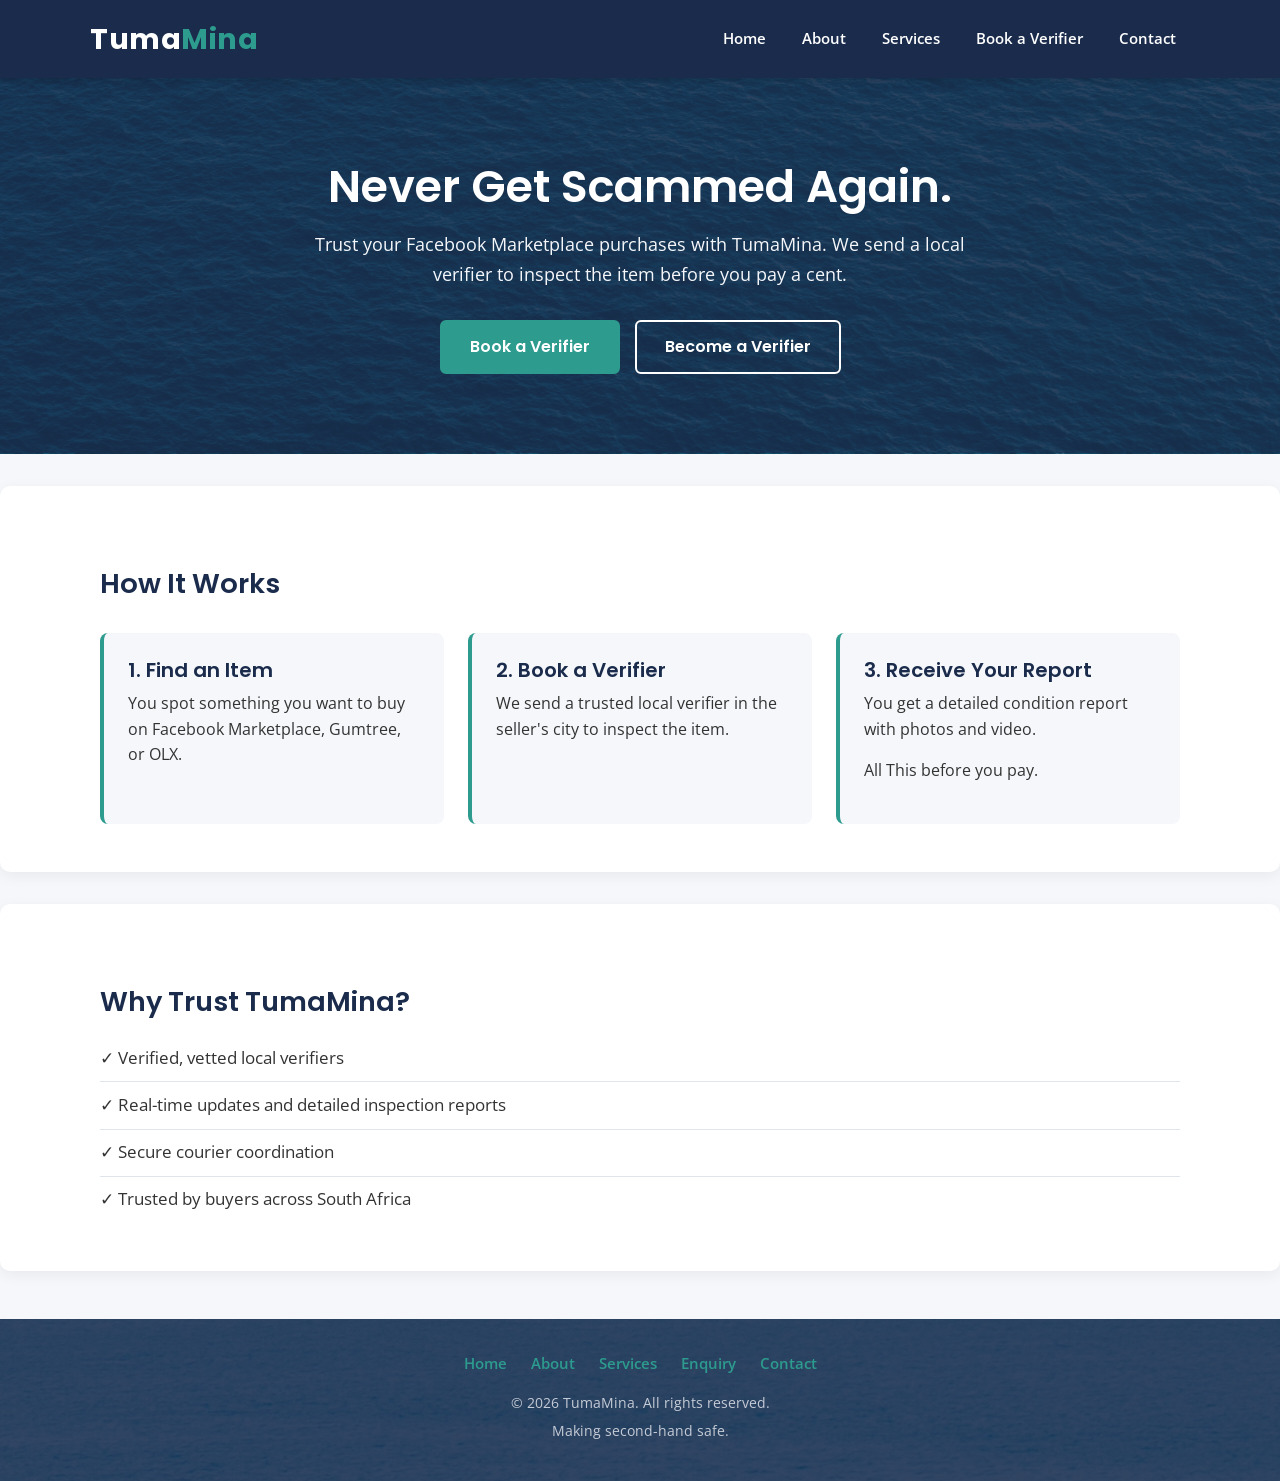
<file: OneDrive - ADvTECH Ltd/To do List Term 2/Web Development (Introduction) WEDE5020/TumaMina_Website/index.html>
<!DOCTYPE html>
<html lang="en">
    <!-- index.html - TumaMina index - Part 2 -->
<head>
    <meta charset="UTF-8">
    <meta http-equiv="X-UA-Compatible" content="IE=edge">
    <meta name="viewport" content="width=device-width, initial-scale=1.0">
    <title>TumaMina | Never Get Scammed Again</title>
    <meta name="description" content="TumaMina is a trust and verification service for online marketplaces in South Africa. We inspect items before you pay.">
    <meta name="keywords" content="TumaMina, verification, Facebook Marketplace, second-hand, South Africa, safe trading">
    <!-- Google Fonts -->
    <link rel="preconnect" href="https://fonts.googleapis.com">
    <link rel="preconnect" href="https://fonts.gstatic.com" crossorigin>
    <link href="https://fonts.googleapis.com/css2?family=Open+Sans:wght@400;600&family=Poppins:wght@400;600;700&display=swap" rel="stylesheet">
    <!-- External Stylesheet -->
    <link rel="stylesheet" href="css/style.css">
</head>
<body>

    <!-- ===== HEADER / NAVIGATION ===== -->
    <header>
        <div class="container">
            <div class="logo">
                <a href="index.html">Tuma<span>Mina</span></a>
            </div>
            <nav>
                <ul>
                    <li><a href="index.html">Home</a></li>
                    <li><a href="about.html">About</a></li>
                    <li><a href="services.html">Services</a></li>
                    <li><a href="enquiry.html">Book a Verifier</a></li>
                    <li><a href="contact.html">Contact</a></li>
                </ul>
            </nav>
        </div>
    </header>

    <!-- ===== MAIN CONTENT ===== -->
    <main>

        <!-- Hero Section -->
        <section class="hero">
            <div class="container">
                <h1>Never Get Scammed Again.</h1>
                <p>Trust your Facebook Marketplace purchases with TumaMina. We send a local verifier to inspect the item before you pay a cent.</p>
                <div class="hero-buttons">
                    <a href="enquiry.html" class="btn btn-primary">Book a Verifier</a>
                    <a href="contact.html" class="btn btn-secondary">Become a Verifier</a>
                </div>
            </div>
        </section>

        <!-- How It Works -->
        <section class="content-section">
            <div class="container">
                <h2>How It Works</h2>
                <div class="steps">
                    <div class="step">
                        <h3>1. Find an Item</h3>
                        <p>You spot something you want to buy on Facebook Marketplace, Gumtree, or OLX.</p>
                    </div>
                    <div class="step">
                        <h3>2. Book a Verifier</h3>
                        <p>We send a trusted local verifier in the seller's city to inspect the item.</p>
                    </div>
                    <div class="step">
                        <h3>3. Receive Your Report</h3>
                        <p>You get a detailed condition report with photos and video. </p> <p>All This before you pay.</p>
                    </div>
                </div>
            </div>
        </section>

        <!-- Why Trust Us -->
        <section class="content-section">
            <div class="container">
                <h2>Why Trust TumaMina?</h2>
                <ul class="trust-list">
                    <li>✓ Verified, vetted local verifiers</li>
                    <li>✓ Real-time updates and detailed inspection reports</li>
                    <li>✓ Secure courier coordination</li>
                    <li>✓ Trusted by buyers across South Africa</li>
                </ul>
            </div>
        </section>

    </main>

    <!-- ===== FOOTER ===== -->
    <footer>
        <div class="container">
            <div class="footer-links">
                <a href="index.html">Home</a>
                <a href="about.html">About</a>
                <a href="services.html">Services</a>
                <a href="enquiry.html">Enquiry</a>
                <a href="contact.html">Contact</a>
            </div>
            <p>&copy; 2026 TumaMina. All rights reserved.</p>
            <p>Making second-hand safe.</p>
        </div>
    </footer>

</body>
</html>
</file>
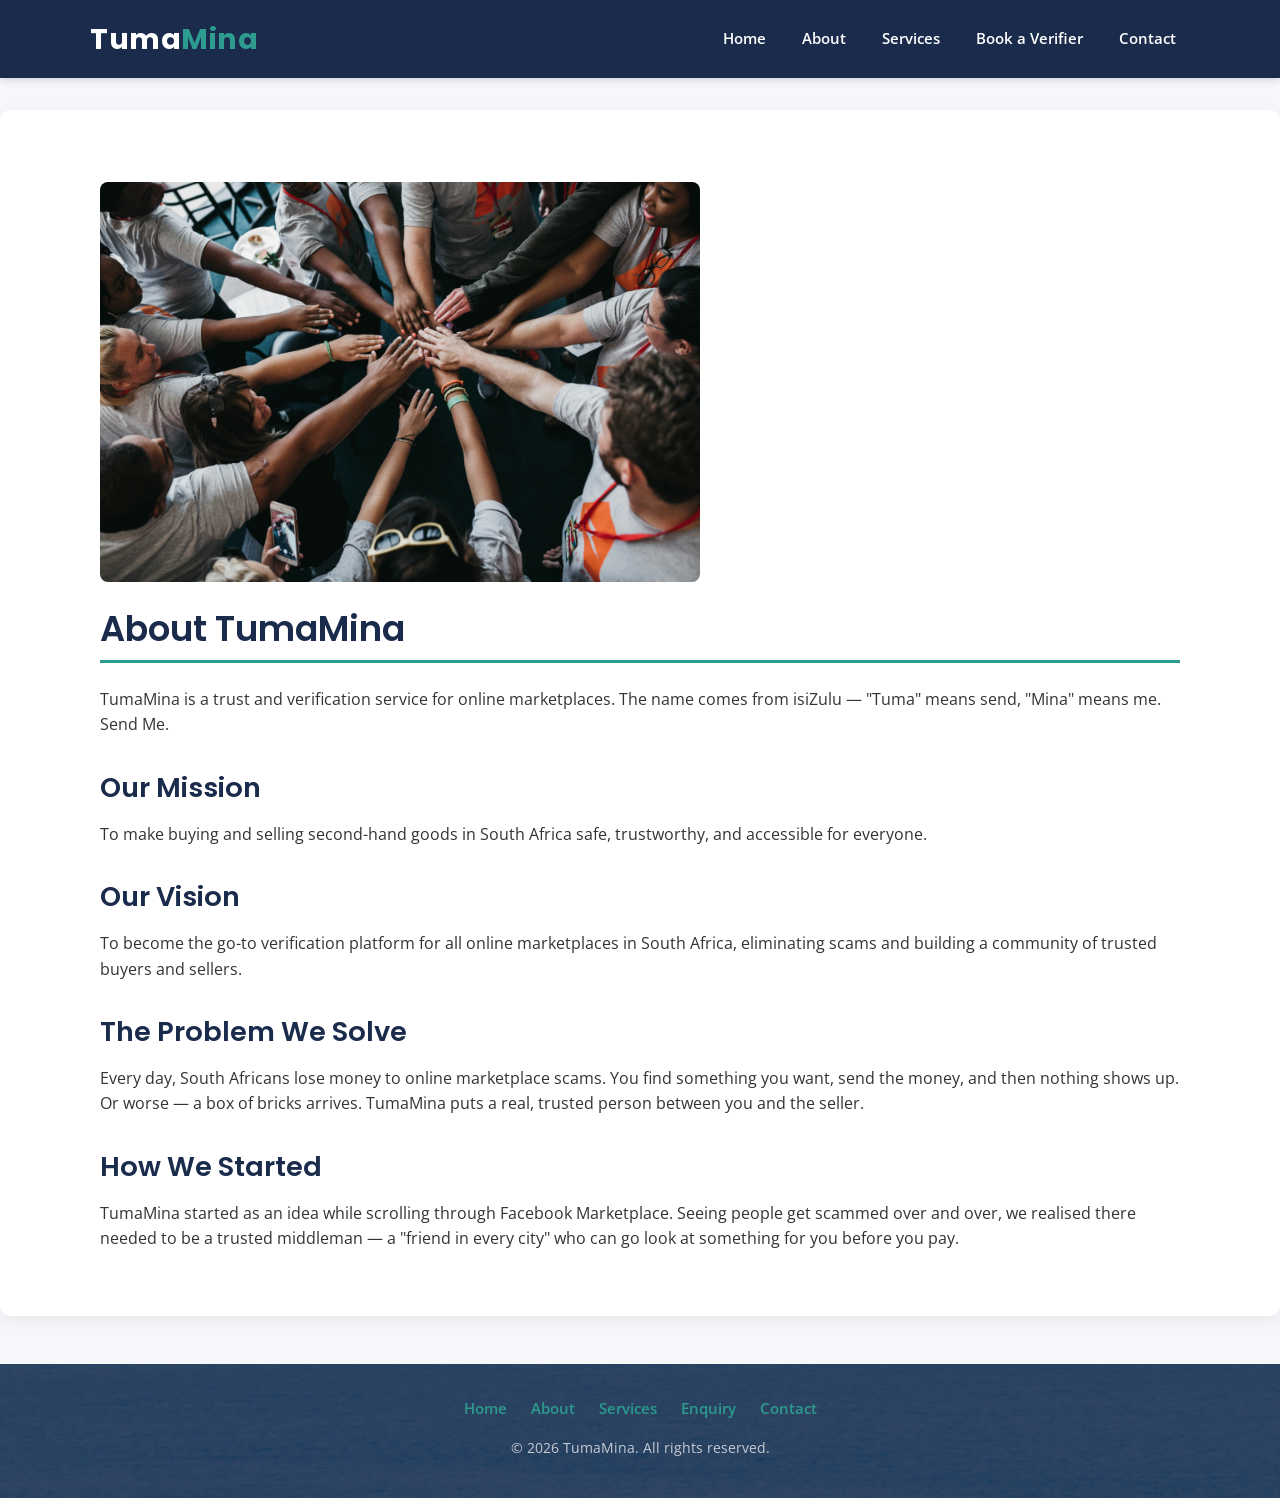
<file: OneDrive - ADvTECH Ltd/To do List Term 2/Web Development (Introduction) WEDE5020/TumaMina_Website/about.html>
<!DOCTYPE html>
<html lang="en">
    <!-- index.html - TumaMina about - Part 1 -->
<head>
    <meta name="author" content="Neo Praise Mahlangu">
    <meta charset="UTF-8">
    <meta http-equiv="X-UA-Compatible" content="IE=edge">
    <meta name="viewport" content="width=device-width, initial-scale=1.0">
    <title>About Us | TumaMina</title>
    <meta name="description" content="Learn about TumaMina, the trust and verification service making online marketplaces safe in South Africa.">
    <link rel="preconnect" href="https://fonts.googleapis.com">
    <link rel="preconnect" href="https://fonts.gstatic.com" crossorigin>
    <link href="https://fonts.googleapis.com/css2?family=Open+Sans:wght@400;600&family=Poppins:wght@400;600;700&display=swap" rel="stylesheet">
    <link rel="stylesheet" href="css/style.css">
</head>
<body>

    <header>
        <div class="container">
            <div class="logo">
                <a href="index.html">Tuma<span>Mina</span></a>
            </div>
            <nav>
                <ul>
                    <li><a href="index.html">Home</a></li>
                    <li><a href="about.html">About</a></li>
                    <li><a href="services.html">Services</a></li>
                    <li><a href="enquiry.html">Book a Verifier</a></li>
                    <li><a href="contact.html">Contact</a></li>
                </ul>
            </nav>
        </div>
    </header>

    <main>
        <section class="content-section">
            <div class="container">
                <img src="images/team.jpg" alt="TumaMina verifier inspecting an item" class="page-image">
                <h1>About TumaMina</h1>
                <p>TumaMina is a trust and verification service for online marketplaces. The name comes from isiZulu — "Tuma" means send, "Mina" means me. Send Me.</p>

                <h2>Our Mission</h2>
                <p>To make buying and selling second-hand goods in South Africa safe, trustworthy, and accessible for everyone.</p>

                <h2>Our Vision</h2>
                <p>To become the go-to verification platform for all online marketplaces in South Africa, eliminating scams and building a community of trusted buyers and sellers.</p>

                <h2>The Problem We Solve</h2>
                <p>Every day, South Africans lose money to online marketplace scams. You find something you want, send the money, and then nothing shows up. Or worse — a box of bricks arrives. TumaMina puts a real, trusted person between you and the seller.</p>

                <h2>How We Started</h2>
                <p>TumaMina started as an idea while scrolling through Facebook Marketplace. Seeing people get scammed over and over, we realised there needed to be a trusted middleman — a "friend in every city" who can go look at something for you before you pay.</p>
            </div>
        </section>
    </main>

    <footer>
        <div class="container">
            <div class="footer-links">
                <a href="index.html">Home</a>
                <a href="about.html">About</a>
                <a href="services.html">Services</a>
                <a href="enquiry.html">Enquiry</a>
                <a href="contact.html">Contact</a>
            </div>
            <p>&copy; 2026 TumaMina. All rights reserved.</p>
        </div>
    </footer>

</body>
</html>
</file>
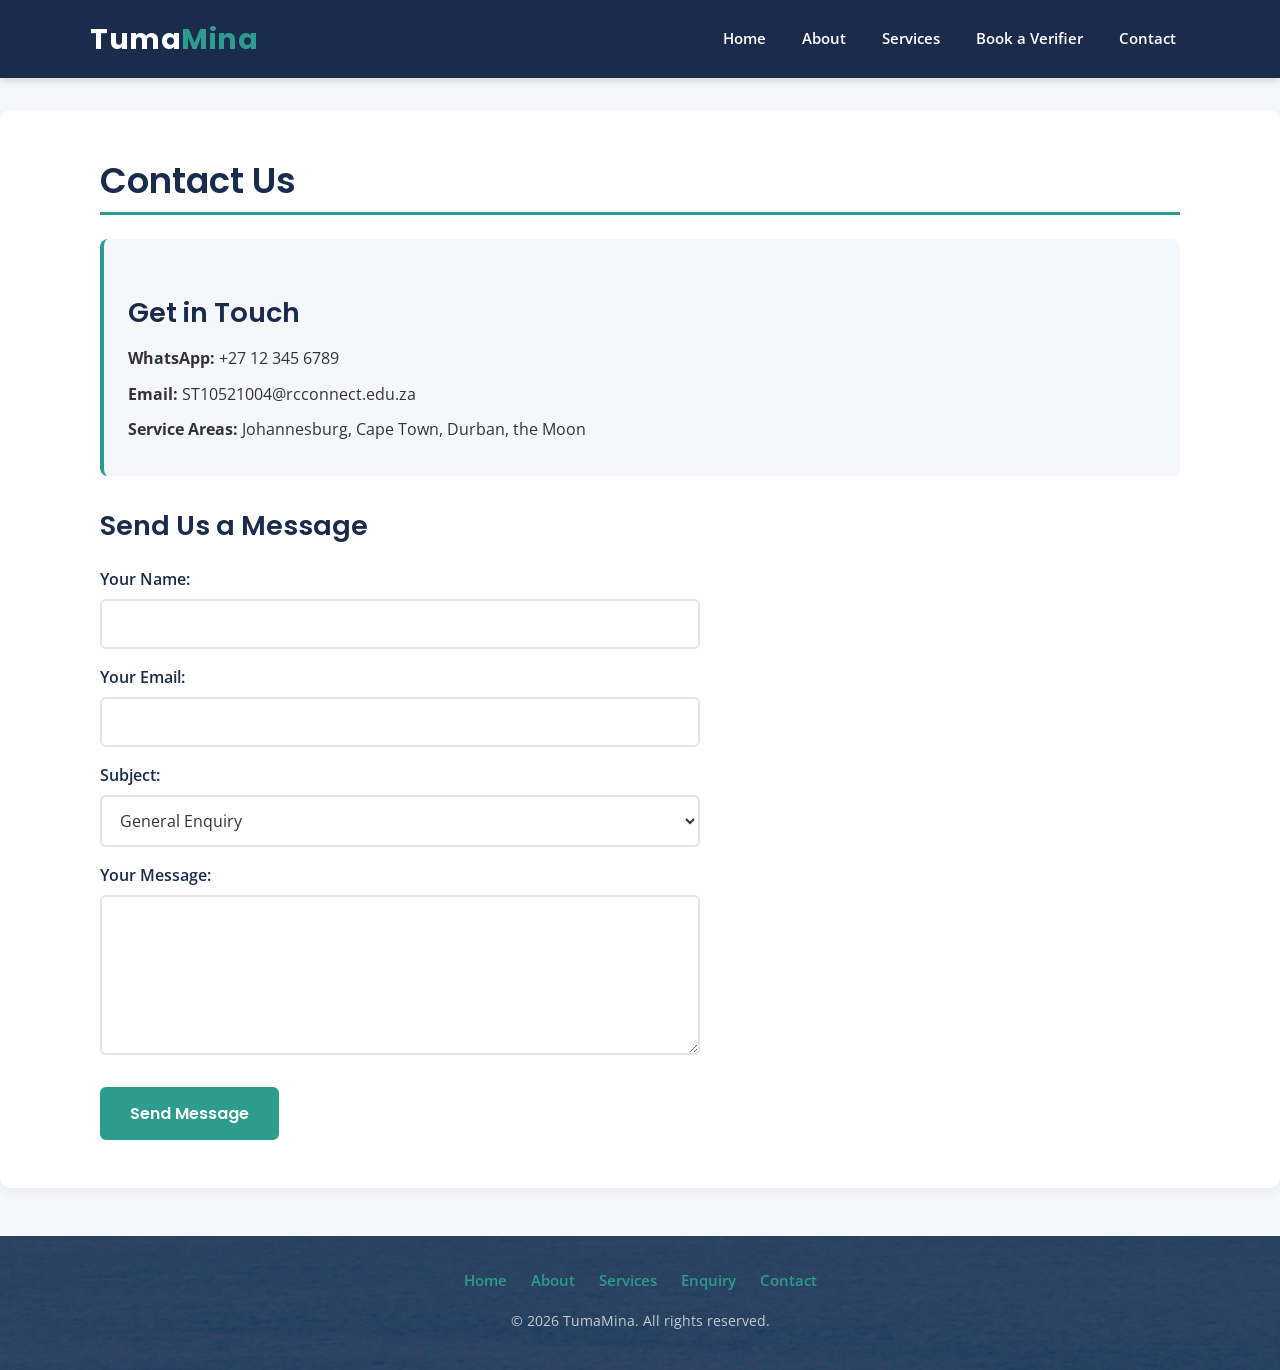
<file: OneDrive - ADvTECH Ltd/To do List Term 2/Web Development (Introduction) WEDE5020/TumaMina_Website/contact.html>
<!DOCTYPE html>
<html lang="en">
    <!-- index.html - TumaMina Contact - Part 2 -->
<head>
    <meta name="author" content="Neo Praise Mahlangu">
    <meta charset="UTF-8">
    <meta http-equiv="X-UA-Compatible" content="IE=edge">
    <meta name="viewport" content="width=device-width, initial-scale=1.0">
    <title>Contact Us | TumaMina</title>
    <meta name="description" content="Get in touch with TumaMina. WhatsApp, email, or send us a message.">
    <link rel="preconnect" href="https://fonts.googleapis.com">
    <link rel="preconnect" href="https://fonts.gstatic.com" crossorigin>
    <link href="https://fonts.googleapis.com/css2?family=Open+Sans:wght@400;600&family=Poppins:wght@400;600;700&display=swap" rel="stylesheet">
    <link rel="stylesheet" href="css/style.css">
</head>
<body>

    <header>
        <div class="container">
            <div class="logo">
                <a href="index.html">Tuma<span>Mina</span></a>
            </div>
            <nav>
                <ul>
                    <li><a href="index.html">Home</a></li>
                    <li><a href="about.html">About</a></li>
                    <li><a href="services.html">Services</a></li>
                    <li><a href="enquiry.html">Book a Verifier</a></li>
                    <li><a href="contact.html">Contact</a></li>
                </ul>
            </nav>
        </div>
    </header>

    <main>
        <section class="content-section">
            <div class="container">
                <h1>Contact Us</h1>

                <div class="contact-info">
                    <h2>Get in Touch</h2>
                    <p><strong>WhatsApp:</strong> +27 12 345 6789</p>
                    <p><strong>Email:</strong> ST10521004@rcconnect.edu.za</p>
                    <p><strong>Service Areas:</strong> Johannesburg, Cape Town, Durban, the Moon</p>
                </div>

                <h2>Send Us a Message</h2>
                <form class="contact-form" action="#" method="post">
                    <label for="name">Your Name:</label>
                    <input type="text" id="name" name="name" required>

                    <label for="email">Your Email:</label>
                    <input type="email" id="email" name="email" required>

                    <label for="subject">Subject:</label>
                    <select id="subject" name="subject">
                        <option value="general">General Enquiry</option>
                        <option value="verification">Becoming a Verifier</option>
                        <option value="support">Support</option>
                    </select>

                    <label for="message">Your Message:</label>
                    <textarea id="message" name="message" rows="6" required></textarea>

                    <button type="submit" class="btn btn-primary">Send Message</button>
                </form>
            </div>
        </section>
    </main>

    <footer>
        <div class="container">
            <div class="footer-links">
                <a href="index.html">Home</a>
                <a href="about.html">About</a>
                <a href="services.html">Services</a>
                <a href="enquiry.html">Enquiry</a>
                <a href="contact.html">Contact</a>
            </div>
            <p>&copy; 2026 TumaMina. All rights reserved.</p>
        </div>
    </footer>

</body>
</html>
</file>
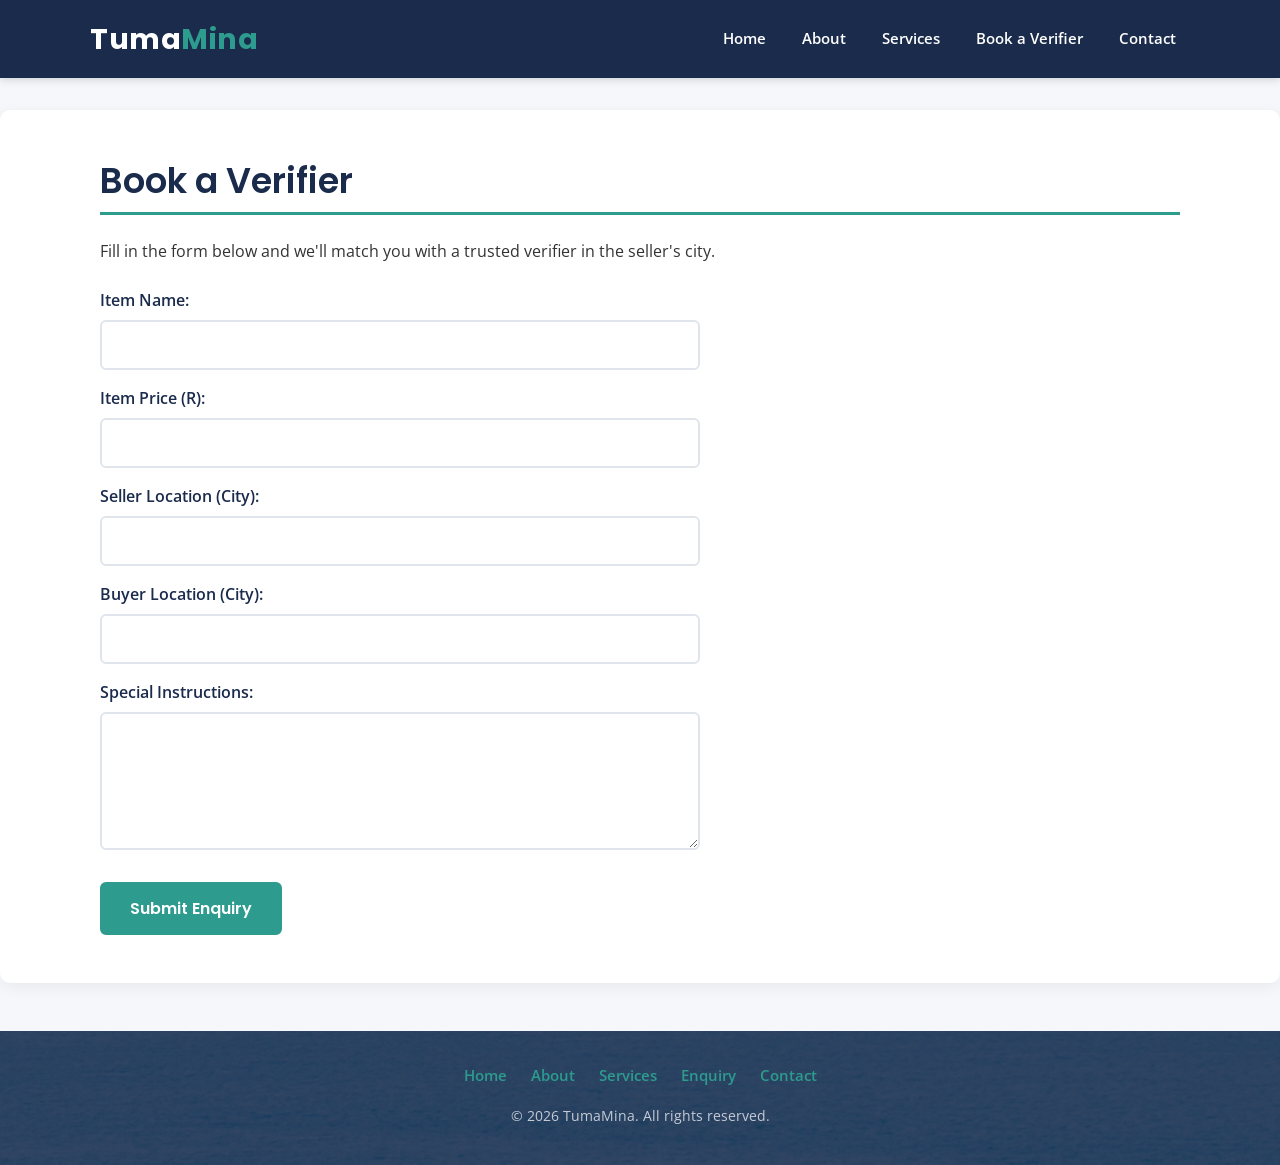
<file: OneDrive - ADvTECH Ltd/To do List Term 2/Web Development (Introduction) WEDE5020/TumaMina_Website/enquiry.html>
<!DOCTYPE html>
<html lang="en">
    <!-- enquiry.html - TumaMina Enquiry - Part 3 -->
<head>
    <meta name="author" content="Neo Praise Mahlangu">
    <meta charset="UTF-8">
    <meta http-equiv="X-UA-Compatible" content="IE=edge">
    <meta name="viewport" content="width=device-width, initial-scale=1.0">
    <title>Book a Verifier | TumaMina</title>
    <meta name="description" content="Book a TumaMina verifier to inspect an item before you buy. Fill in the details and we'll get back to you.">
    <link rel="preconnect" href="https://fonts.googleapis.com">
    <link rel="preconnect" href="https://fonts.gstatic.com" crossorigin>
    <link href="https://fonts.googleapis.com/css2?family=Open+Sans:wght@400;600&family=Poppins:wght@400;600;700&display=swap" rel="stylesheet">
    <link rel="stylesheet" href="css/style.css">
</head>
<body>

    <header>
        <div class="container">
            <div class="logo">
                <a href="index.html">Tuma<span>Mina</span></a>
            </div>
            <nav>
                <ul>
                    <li><a href="index.html">Home</a></li>
                    <li><a href="about.html">About</a></li>
                    <li><a href="services.html">Services</a></li>
                    <li><a href="enquiry.html">Book a Verifier</a></li>
                    <li><a href="contact.html">Contact</a></li>
                </ul>
            </nav>
        </div>
    </header>

    <main>
        <section class="content-section">
            <div class="container">
                <h1>Book a Verifier</h1>
                <p>Fill in the form below and we'll match you with a trusted verifier in the seller's city.</p>

                <form class="enquiry-form" action="#" method="post">
                    <label for="itemName">Item Name:</label>
                    <input type="text" id="itemName" name="itemName" required>

                    <label for="itemPrice">Item Price (R):</label>
                    <input type="number" id="itemPrice" name="itemPrice" required>

                    <label for="sellerLocation">Seller Location (City):</label>
                    <input type="text" id="sellerLocation" name="sellerLocation" required>

                    <label for="buyerLocation">Buyer Location (City):</label>
                    <input type="text" id="buyerLocation" name="buyerLocation" required>

                    <label for="instructions">Special Instructions:</label>
                    <textarea id="instructions" name="instructions" rows="5"></textarea>

                    <button type="submit" class="btn btn-primary">Submit Enquiry</button>
                </form>
            </div>
        </section>
    </main>

    <footer>
        <div class="container">
            <div class="footer-links">
                <a href="index.html">Home</a>
                <a href="about.html">About</a>
                <a href="services.html">Services</a>
                <a href="enquiry.html">Enquiry</a>
                <a href="contact.html">Contact</a>
            </div>
            <p>&copy; 2026 TumaMina. All rights reserved.</p>
        </div>
    </footer>

</body>
</html>
</file>
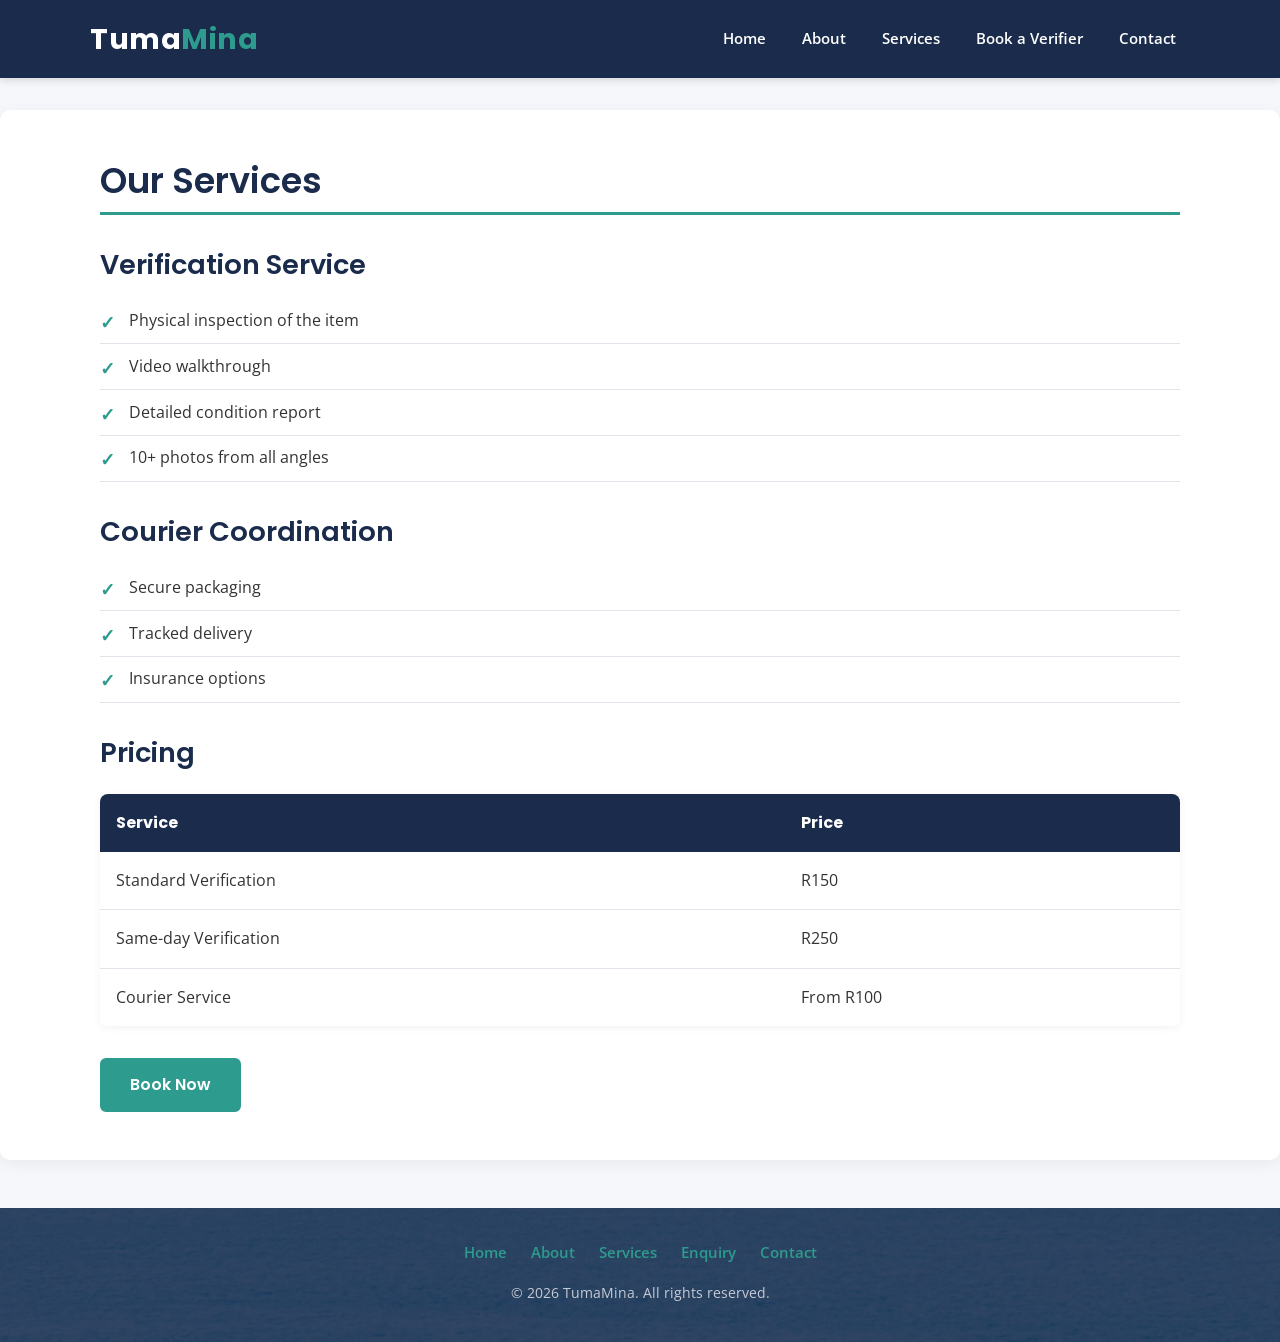
<file: OneDrive - ADvTECH Ltd/To do List Term 2/Web Development (Introduction) WEDE5020/TumaMina_Website/services.html>
<!DOCTYPE html>
<html lang="en">
    <!-- services.html - TumaMina Services - Part 2 -->
<head>
    <meta name="author" content="Neo Praise Mahlangu">
    <meta charset="UTF-8">
    <meta http-equiv="X-UA-Compatible" content="IE=edge">
    <meta name="viewport" content="width=device-width, initial-scale=1.0">
    <title>Services & Pricing | TumaMina</title>
    <meta name="description" content="TumaMina verification services and pricing. Standard verification, same-day verification, and courier coordination.">
    <link rel="preconnect" href="https://fonts.googleapis.com">
    <link rel="preconnect" href="https://fonts.gstatic.com" crossorigin>
    <link href="https://fonts.googleapis.com/css2?family=Open+Sans:wght@400;600&family=Poppins:wght@400;600;700&display=swap" rel="stylesheet">
    <link rel="stylesheet" href="css/style.css">
</head>
<body>

    <header>
        <div class="container">
            <div class="logo">
                <a href="index.html">Tuma<span>Mina</span></a>
            </div>
            <nav>
                <ul>
                    <li><a href="index.html">Home</a></li>
                    <li><a href="about.html">About</a></li>
                    <li><a href="services.html">Services</a></li>
                    <li><a href="enquiry.html">Book a Verifier</a></li>
                    <li><a href="contact.html">Contact</a></li>
                </ul>
            </nav>
        </div>
    </header>

    <main>
        <section class="content-section">
            <div class="container">
                <h1>Our Services</h1>

                <h2>Verification Service</h2>
                <ul class="service-list">
                    <li>Physical inspection of the item</li>
                    <li>Video walkthrough</li>
                    <li>Detailed condition report</li>
                    <li>10+ photos from all angles</li>
                </ul>

                <h2>Courier Coordination</h2>
                <ul class="service-list">
                    <li>Secure packaging</li>
                    <li>Tracked delivery</li>
                    <li>Insurance options</li>
                </ul>

                <h2>Pricing</h2>
                <table class="pricing-table">
                    <thead>
                        <tr>
                            <th>Service</th>
                            <th>Price</th>
                        </tr>
                    </thead>
                    <tbody>
                        <tr>
                            <td>Standard Verification</td>
                            <td>R150</td>
                        </tr>
                        <tr>
                            <td>Same-day Verification</td>
                            <td>R250</td>
                        </tr>
                        <tr>
                            <td>Courier Service</td>
                            <td>From R100</td>
                        </tr>
                    </tbody>
                </table>

                <a href="enquiry.html" class="btn btn-primary" style="margin-top: 2rem;">Book Now</a>
            </div>
        </section>
    </main>

    <footer>
        <div class="container">
            <div class="footer-links">
                <a href="index.html">Home</a>
                <a href="about.html">About</a>
                <a href="services.html">Services</a>
                <a href="enquiry.html">Enquiry</a>
                <a href="contact.html">Contact</a>
            </div>
            <p>&copy; 2026 TumaMina. All rights reserved.</p>
        </div>
    </footer>

</body>
</html>
</file>
<file: OneDrive - ADvTECH Ltd/To do List Term 2/Web Development (Introduction) WEDE5020/TumaMina_Website/css/style.css>
/* ============================================
   TUMAMINA - Part 2
   Web Deveelopment (Introduction) - WEDE5020
   Author: Neo Praise Mahlangu (ST10521004)
   ================================================ */


/* ============================================
   1. CSS RESET & BASE STYLES
   ================================================= */
* {
    margin: 0;
    padding: 0;
    box-sizing: border-box;
}

html {
    scroll-behavior: smooth;
}

body {
    font-family: 'Open Sans', sans-serif;
    font-size: 16px;
    line-height: 1.6;
    color: #333333;              /* Dark Grey - body text */
    background-color: #F5F7FA;   /* Light Grey - page background */
}

.page-image {
    width: 100%;
    max-width: 600px;
    height: auto;
    border-radius: 8px;
    margin: 1.5rem 0;
    display: block;
}

/* ============================================
   2. TYPOGRAPHY
   ============================================== */
h1, h2, h3, h4, h5, h6 {
    font-family: 'Poppins', sans-serif;
    font-weight: 600;
    line-height: 1.3;
    color: #1A2B4C;              /* Dark Blue - headings */
    margin-bottom: 0.6em;
}

h1 { font-size: 2.2rem; }
h2 { font-size: 1.7rem; margin-top: 1.5rem; }
h3 { font-size: 1.25rem; }

p {
    margin-bottom: 1rem;
}

a {
    text-decoration: none;
    color: #2D9B8E;              /* Teal */
    transition: color 0.3s ease;
}

a:hover {
    color: #1A2B4C;
}


/* ============================================
   3. LAYOUT CONTAINER
   ================================================ */
.container {
    width: 90%;
    max-width: 1100px;
    margin: 0 auto;
}


/* ============================================
   4. HEADER & NAVIGATION
   ================================================ */
header {
    background-color: #1A2B4C;   /* Dark Blue */
    padding: 1rem 0;
    position: sticky;
    top: 0;
    z-index: 1000;
    box-shadow: 0 2px 8px rgba(0, 0, 0, 0.15);
}

header .container {
    display: flex;
    justify-content: space-between;
    align-items: center;
    flex-wrap: wrap;
}

.logo a {
    font-family: 'Poppins', sans-serif;
    font-weight: 700;
    font-size: 1.8rem;
    color: #FFFFFF;
    letter-spacing: 0.5px;
}

.logo span {
    color: #2D9B8E;              /* Teal accent */
}

nav ul {
    display: flex;
    gap: 8px;
    list-style: none;
}

nav a {
    color: #FFFFFF;
    font-weight: 600;
    font-size: 0.95rem;
    padding: 8px 14px;
    border-radius: 5px;
    transition: background-color 0.3s ease, color 0.3s ease;
}

/* Pseudo-class: hover effect on nav links */
nav a:hover {
    background-color: #2D9B8E;
    color: #FFFFFF;
}


/* ============================================
   5. HEROSECTION (Homepage)
   ============================================ */
.hero {
    background-color: #1A2B4C;
    background-image: linear-gradient(rgba(26, 43, 76, 0.85), rgba(26, 43, 76, 0.85)), url('../images/hero.jpg');    
    background-size: cover;
    background-position: center;
    color: #FFFFFF;
    padding: 5rem 0;
    text-align: center;
}

.hero h1 {
    font-size: 2.8rem;
    color: #FFFFFF;
    margin-bottom: 0.8rem;
}

.hero p {
    font-size: 1.15rem;
    max-width: 700px;
    margin: 0 auto 2rem auto;
    color: #F5F7FA;
}

.hero-buttons {
    display: flex;
    justify-content: center;
    gap: 15px;
    flex-wrap: wrap;
}


/* ============================================
   6. BUTTONS
   ============================================ */
.btn {
    display: inline-block;
    padding: 12px 28px;
    border-radius: 6px;
    font-family: 'Poppins', sans-serif;
    font-weight: 600;
    font-size: 1rem;
    cursor: pointer;
    border: 2px solid transparent;
    transition: all 0.3s ease;
}

.btn-primary {
    background-color: #2D9B8E;
    color: #FFFFFF;
    border-color: #2D9B8E;
}

.btn-primary:hover {
    background-color: #FFFFFF;
    color: #2D9B8E;
    border-color: #FFFFFF;
}

.btn-secondary {
    background-color: transparent;
    color: #FFFFFF;
    border-color: #FFFFFF;
}

.btn-secondary:hover {
    background-color: #FFFFFF;
    color: #1A2B4C;
}


/* ============================================
   7. CONTENT SECTIONS
   ============================================ */
.content-section {
    background-color: #FFFFFF;
    padding: 3rem 2.5rem;
    margin: 2rem auto;
    border-radius: 10px;
    box-shadow: 0 4px 15px rgba(0, 0, 0, 0.06);
}

.content-section h1 {
    border-bottom: 3px solid #2D9B8E;
    padding-bottom: 0.5rem;
    margin-bottom: 1.5rem;
}

.content-section h2 {
    margin-top: 2rem;
}


/* ============================================
   8. HOME PAGE - HOW IT WORKS STEPS
   ============================================ */
.steps {
    display: grid;
    grid-template-columns: repeat(3, 1fr);
    gap: 1.5rem;
    margin-top: 2rem;
}

.step {
    background-color: #F5F7FA;
    padding: 1.5rem;
    border-radius: 8px;
    border-left: 4px solid #2D9B8E;
    transition: transform 0.3s ease, box-shadow 0.3s ease;
}

.step:hover {
    transform: translateY(-5px);
    box-shadow: 0 6px 18px rgba(0, 0, 0, 0.1);
}

.step h3 {
    color: #1A2B4C;
    margin-bottom: 0.5rem;
}


/* ============================================
   9. TRUST LIST
   ============================================ */
.trust-list {
    list-style: none;
    margin-top: 1rem;
}

.trust-list li {
    padding: 0.6rem 0;
    font-size: 1.05rem;
    border-bottom: 1px solid #E0E4EB;
}

.trust-list li:last-child {
    border-bottom: none;
}


/* ============================================
   10. SERVICES PAGE - SERVICE LIST
   ============================================ */
.service-list {
    list-style: none;
    margin: 1rem 0 1.5rem 0;
}

.service-list li {
    padding: 0.6rem 0 0.6rem 1.8rem;
    position: relative;
    border-bottom: 1px solid #E0E4EB;
}

.service-list li::before {
    content: "✓";
    color: #2D9B8E;
    font-weight: bold;
    position: absolute;
    left: 0;
    font-size: 1.1rem;
}


/* ============================================
   11. PRICING TABLE
   ==================================================== */
.pricing-table {
    width: 100%;
    border-collapse: collapse;
    margin-top: 1.5rem;
    background-color: #FFFFFF;
    border-radius: 8px;
    overflow: hidden;
    box-shadow: 0 2px 10px rgba(0, 0, 0, 0.05);
}

.pricing-table th {
    background-color: #1A2B4C;
    color: #FFFFFF;
    padding: 1rem;
    text-align: left;
    font-family: 'Poppins', sans-serif;
}

.pricing-table td {
    padding: 1rem;
    border-bottom: 1px solid #E0E4EB;
}

.pricing-table tr:last-child td {
    border-bottom: none;
}

.pricing-table tr:hover td {
    background-color: #F5F7FA;
}


/* ============================================
   12. FORMS (Enquiry & Contact pages)
   ============================================= */
form {
    margin-top: 1.5rem;
    max-width: 600px;
}

form label {
    display: block;
    font-weight: 600;
    margin-bottom: 0.4rem;
    margin-top: 1rem;
    color: #1A2B4C;
}

form input[type="text"],
form input[type="email"],
form input[type="number"],
form select,
form textarea {
    width: 100%;
    padding: 12px 14px;
    border: 2px solid #E0E4EB;
    border-radius: 6px;
    font-family: 'Open Sans', sans-serif;
    font-size: 1rem;
    color: #333333;
    background-color: #FFFFFF;
    transition: border-color 0.3s ease, box-shadow 0.3s ease;
}

form input:focus,
form select:focus,
form textarea:focus {
    outline: none;
    border-color: #2D9B8E;
    box-shadow: 0 0 0 3px rgba(45, 155, 142, 0.15);
}

form textarea {
    resize: vertical;
}

form button {
    margin-top: 1.5rem;
}


/* ============================================
   13. CONTACT INFO BLOCK
   ==-----========================================== */
.contact-info {
    background-color: #F5F7FA;
    padding: 1.5rem;
    border-radius: 8px;
    margin-bottom: 1.5rem;
    border-left: 4px solid #2D9B8E;
}

.contact-info p {
    margin-bottom: 0.6rem;
}


/* ============================================
   14. FOOTER
   ======================================-====== */
footer {
    background-color: #1A2B4C;
    background-image: linear-gradient(rgba(26, 43, 76, 0.85), rgba(26, 43, 76, 0.85)), url('../images/hero.jpg'); 
    color: #F5F7FA;
    text-align: center;
    padding: 2rem 0;
    margin-top: 3rem;
}

.footer-links {
    margin-bottom: 1rem;
}

.footer-links a {
    color: #2D9B8E;
    margin: 0 10px;
    font-weight: 600;
    font-size: 0.95rem;
}

.footer-links a:hover {
    color: #FFFFFF;
}

footer p {
    font-size: 0.85rem;
    margin-bottom: 0.4rem;
    color: #C5CBD6;
}


/* ============================================
   15. RESPONSIVE DESIGN
   ==================================--========== */

/* --- TABLET & SMALLER (max-width: 768px) --- */
@media (max-width: 768px) {

    h1 { font-size: 1.8rem; }
    h2 { font-size: 1.4rem; }

    /* Header stacks vertically */
    header .container {
        flex-direction: column;
        gap: 0.8rem;
    }

    /* Nav wraps into rows */
    nav ul {
        flex-wrap: wrap;
        justify-content: center;
        gap: 5px;
    }
    
    @media (max-width: 480px) {
    .page-image {
        border-radius: 4px;
    }
}
    nav a {
        font-size: 0.9rem;
        padding: 6px 10px;
    }

    /* Hero smaller */
    .hero {
        padding: 3.5rem 0;
    }

    .hero h1 {
        font-size: 2rem;
    }

    .hero p {
        font-size: 1rem;
        padding: 0 1rem;
    }

    /* Steps stack into single column */
    .steps {
        grid-template-columns: 1fr;
    }

    /* Content sections get tighter padding */
    .content-section {
        padding: 2rem 1.5rem;
    }
}


/* --- MOBILE (max-width: 480px) --- */
@media (max-width: 480px) {

    body {
        font-size: 15px;
    }

    h1 { font-size: 1.6rem; }
    h2 { font-size: 1.25rem; }
    h3 { font-size: 1.05rem; }

    .container {
        width: 95%;
    }

    /* Buttons stack vertically and take full width */
    .hero-buttons {
        flex-direction: column;
        align-items: center;
    }

    .hero-buttons .btn {
        width: 85%;
        text-align: center;
    }

    .logo a {
        font-size: 1.5rem;
    }

    /* Pricing table font smaller */
    .pricing-table th,
    .pricing-table td {
        padding: 0.7rem;
        font-size: 0.9rem;
    }

    /* Footer links wrap nicely */
    .footer-links a {
        display: inline-block;
        margin: 4px 6px;
        font-size: 0.85rem;
    }

    .content-section {
        padding: 1.5rem 1rem;
    }
}
</file>
